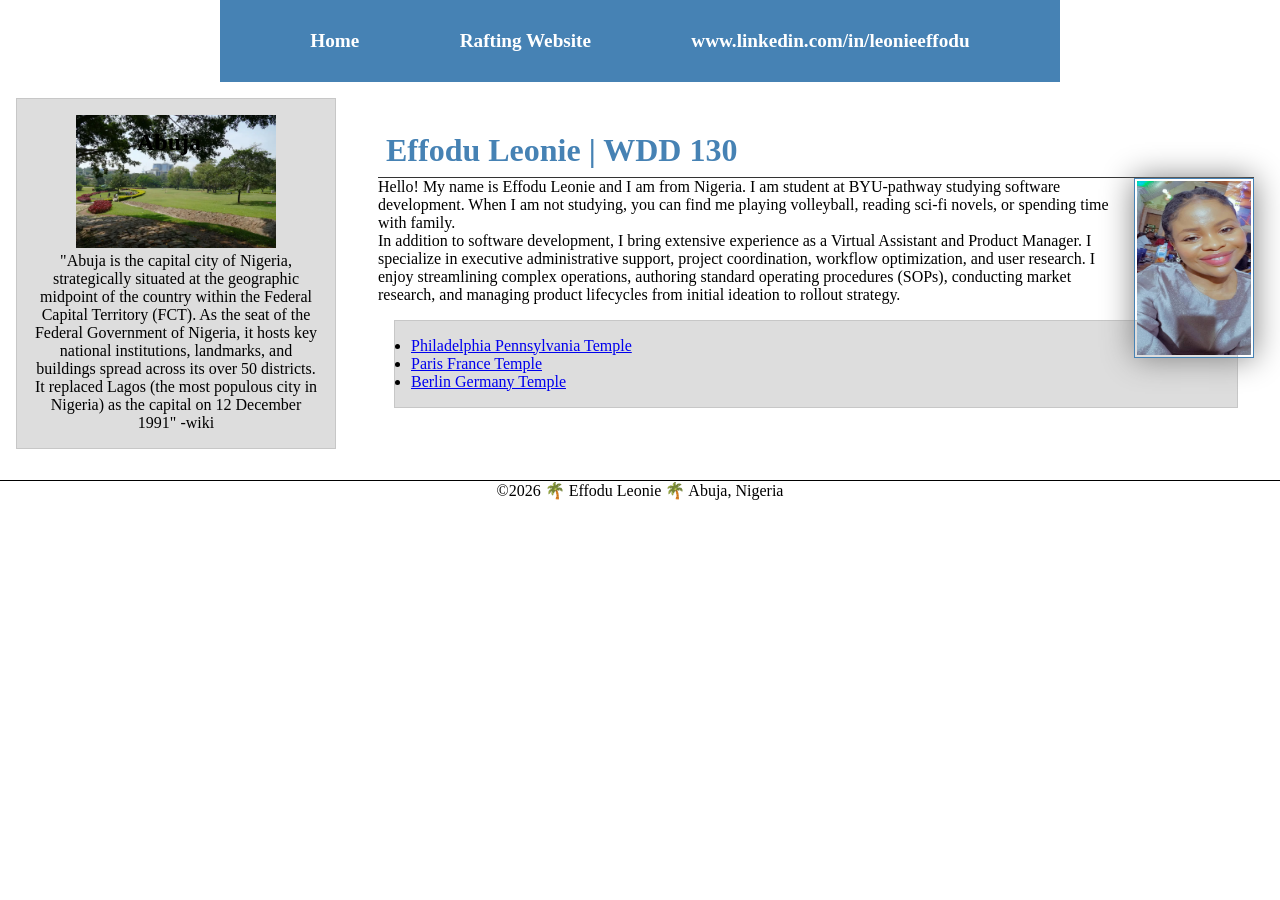
<file: index.html>
<!-- 12 sept 2026 -->
<!DOCTYPE html>
<html lang="en-US">

<head>
    <meta charset="UTF-8">
    <meta name="viewport" content="width=device-width, initial-scale=1.0">
    <title>Effodu Leonie | WDD 130</title>
    <meta name="description" content="Effodu Leonie's BYU-Idaho WDD 130 course home page">
    <meta name="author" content="Effodu Leonie">
    <link rel="stylesheet" href="styles/styles.css">

</head>

<body>
    <header>
        <nav>
            <a href="#">Home</a>
            <a href="wwr/">Rafting Website</a>
            <a href="https://linkedin.com">www.linkedin.com/in/leonieeffodu</a>
        </nav>
    </header>
    <div class="grid">
        <main>
            <h1>Effodu Leonie | WDD 130</h1>
            <img src="images/profile.jpg" alt="Hello, my name is Effodu Leonie" width="200">
            <p>
                Hello! My name is Effodu Leonie and I am from Nigeria. I am student at BYU-pathway
                studying software development. When I am not studying, you can find me playing
                volleyball, reading sci-fi novels, or spending time with family.
            </p>

            <p>
                In addition to software
                development,
                I bring extensive experience as a Virtual Assistant and Product Manager. I
                specialize in
                executive administrative support, project coordination, workflow optimization, and
                user
                research. I enjoy streamlining complex operations, authoring standard operating
                procedures
                (SOPs), conducting market research, and managing product lifecycles from initial
                ideation
                to rollout strategy.

            </p>

            <ul class="box">
                <li><a href="https://www.churchofjesuschrist.org/temples/details/philadelphia-pennsylvania-temple"
                      target="_blank" rel="noopener">Philadelphia Pennsylvania Temple</a></li>
                <li><a href="https://www.churchofjesuschrist.org/temples/details/paris-france-temple"
                      target="_blank" rel="noopener">Paris France Temple</a></li>
                <li><a href="https://www.churchofjesuschrist.org/temples/details/berlin-germany-temple"
                      target="_blank" rel="noopener">Berlin Germany Temple</a></li>
            </ul>
        </main>

        <aside class="box">
            <h2>Abuja</h2>
            <img src="images/abuja_park.webp" alt="Abuja City in Nigeria">
            <p>"Abuja is the capital city of Nigeria, strategically situated at the
                geographic midpoint of the country within the Federal Capital Territory (FCT). As
                the
                seat of the Federal
                Government of Nigeria, it hosts key national institutions, landmarks, and buildings
                spread across its over 50 districts. It replaced Lagos (the most populous city in
                Nigeria) as the capital on 12 December 1991" -wiki
            </p>
        </aside>
    </div>
    <footer>
        <p>©2026 🌴 Effodu Leonie 🌴 Abuja, Nigeria</p>
    </footer>
</body>

</html>
</file>
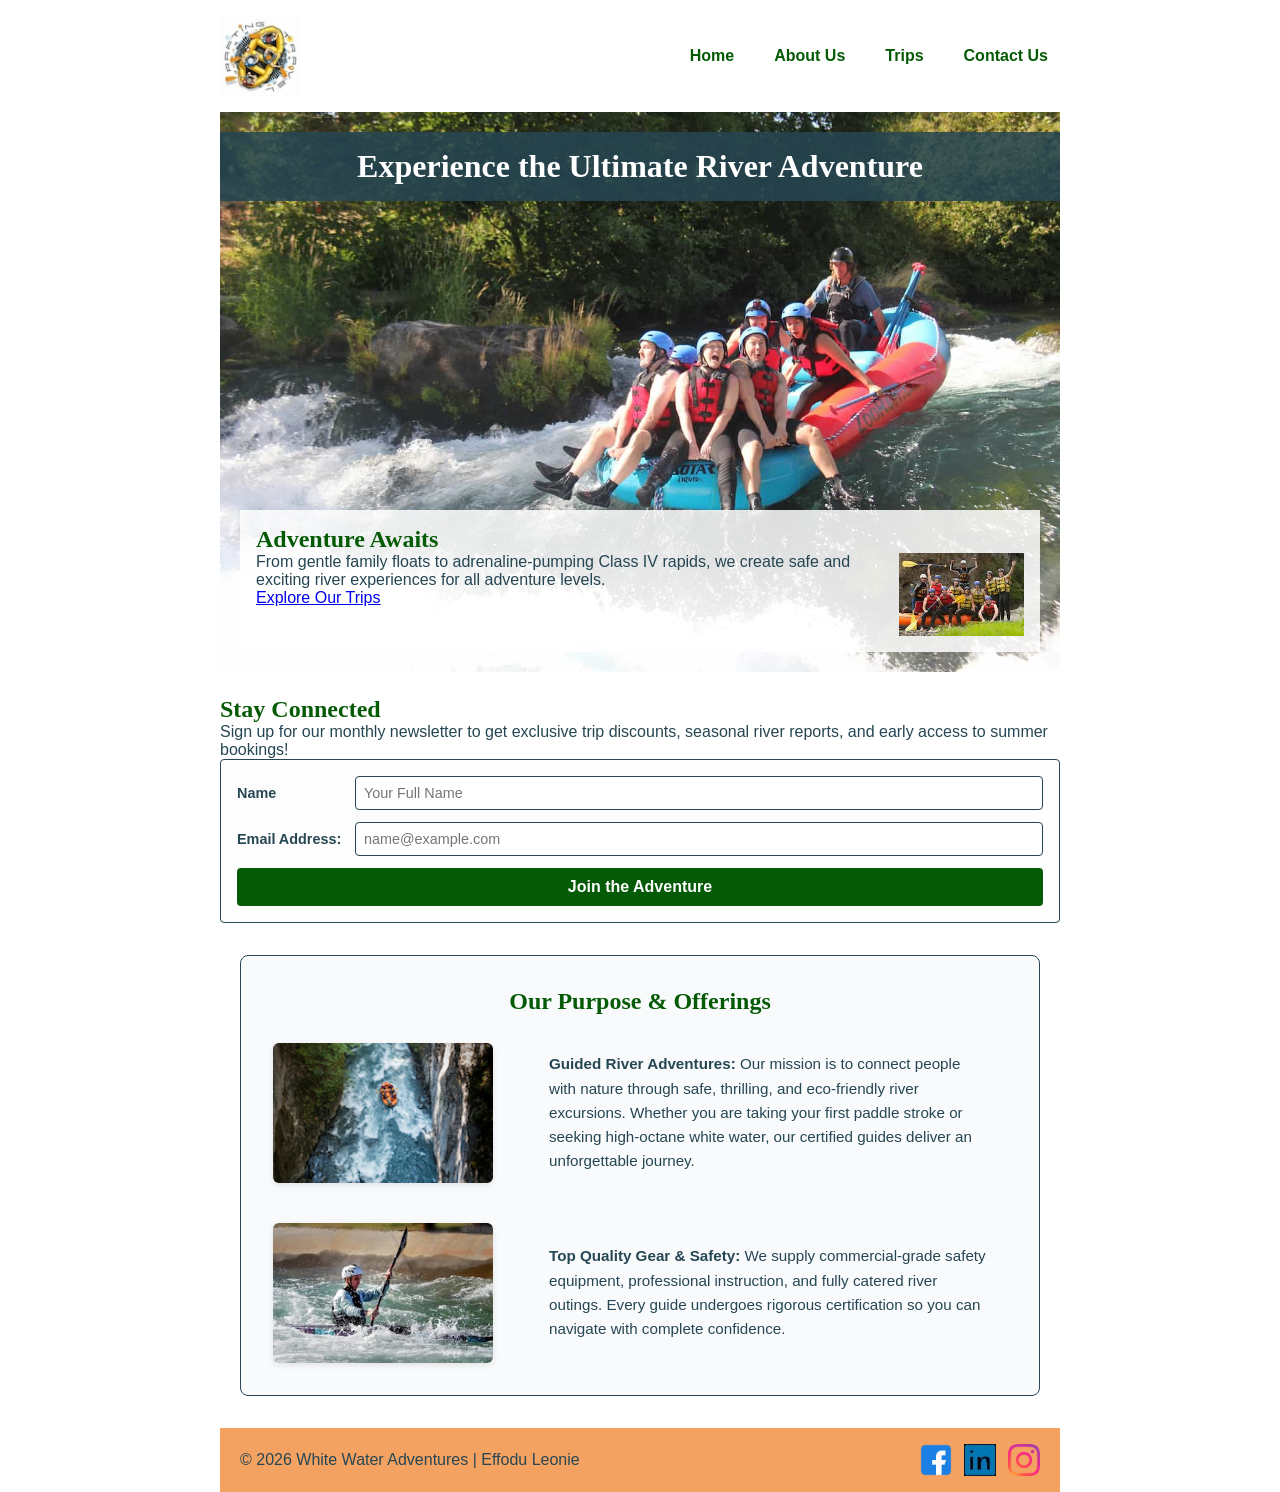
<file: wwr/index.html>
<!DOCTYPE html>
<html lang="en-US">

<head>
    <meta charset="UTF-8">
    <meta name="viewport" content="width=device-width, initial-scale=1.0">
    <title>Home - White Water Rafting</title>
    <meta name="description"
      content="Welcome to Whitewater Rafting Co., your ultimate destination for guided river rafting trips. Discover exciting itineraries, expert guides, and unforgettable outdoor experiences.">
    <meta name="author" content="Effodu Leonie">
    <link rel="stylesheet" href="styles/rafting.css">
</head>

<body>
    <header>
        <img src="images/logo.jpg" alt="Rafting Company Logo">
        <nav>
            <ul>
                <li><a href="index.html" class="active">Home</a></li>
                <li><a href="about.html">About Us</a></li>
                <li><a href="trips.html">Trips</a></li>
                <li><a href="contact.html">Contact Us</a></li>
            </ul>
        </nav>
    </header>

    <main>
        <div class="hero">
            <img src="images/adventure7.jpg" alt="Raft floating down river rapids">
            <h1>Experience the Ultimate River Adventure</h1>
            <article>
                <h2>Adventure Awaits</h2>
                <img src="images/happy_employee.jpg" alt="Smiling raft guide">
                <p>From gentle family floats to adrenaline-pumping Class IV rapids, we create safe
                    and exciting river experiences for all adventure levels.</p>
                <a href="trips.html" class="cta-btn">Explore Our Trips</a>
            </article>
        </div>

        <section class="newsletter">
            <h2>Stay Connected</h2>
            <p>Sign up for our monthly newsletter to get exclusive trip discounts, seasonal river
                reports, and early access to summer bookings!</p>
            <form action="#" method="post" class="contact-form">
                <div class="form-row">
                    <label for="fullname">Name</label>
                    <input type="text" id="fullname" name="fullname" placeholder="Your Full Name"
                      required>
                </div>
                <div class="form-row">
                    <label for="user-email">Email Address:</label>
                    <input type="email" id="user-email" name="user-email"
                      placeholder="name@example.com" required>
                </div>
                <button type="submit" class="submit-btn">Join the Adventure</button>
            </form>
        </section>

        <section class="purpose-section">
            <h2>Our Purpose & Offerings</h2>
            <div class="purpose grid">
                <img src="images/adventure1.jpg" alt="rapids">
                <p><strong>Guided River Adventures:</strong> Our mission is to connect people with
                    nature through safe, thrilling, and eco-friendly river excursions. Whether you
                    are taking your first paddle stroke or seeking high-octane white water, our
                    certified guides deliver an unforgettable journey.</p>

                <img src="images/strongpaddle.jpg" alt="paddle">
                <p><strong>Top Quality Gear & Safety:</strong> We supply commercial-grade safety
                    equipment, professional instruction, and fully catered river outings. Every
                    guide undergoes rigorous certification so you can navigate with complete
                    confidence.</p>
            </div>
        </section>
    </main>

    <footer>
        <p>&copy; 2026 White Water Adventures | Effodu Leonie</p>
        <nav class="socialmedia">
            <a href="http://facebook.com" target="_blank">
                <img src="images/facebook.png" alt="Facebook Icon">
            </a>
            <a href="https://linkedin.com" target="_blank">
                <img src="images/linkedin.jpg" alt="Linkedin Icon">
            </a>
            <a href="https://instagram.com" target="_blank">
                <img src="images/instagram.png" alt="Instagram Icon">
            </a>
        </nav>
    </footer>
</body>

</html>
</file>
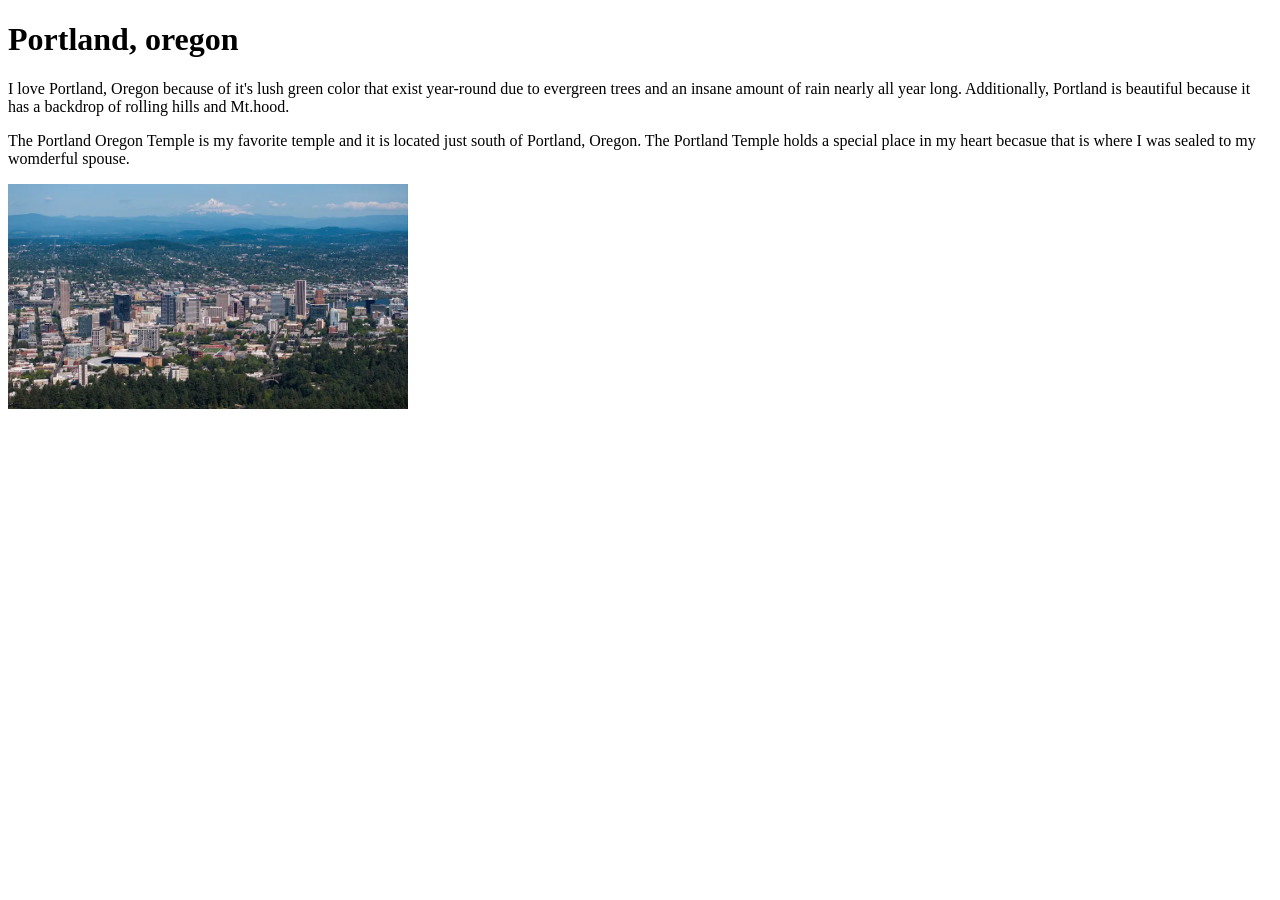
<file: week01/favorite-city.html>
<!DOCTYPE html>
<html lang="en">

<head>
    <meta charset="UTF-8">
    <meta name="viewport" content="width=device-width, initial-scale=1.0">
    <title>WDD 130 | My Favorite City</title>
</head>

<body>
    <h1>
        Portland, oregon

    </h1>
    <p>
        I love Portland, Oregon because of it's lush green color that exist year-round due to
        evergreen trees and an insane amount of rain nearly all year long. Additionally, Portland is
        beautiful because it has a backdrop of rolling hills and Mt.hood.

    </p>
    <p>
        The Portland Oregon Temple is my favorite temple and it is located just south of Portland,
        Oregon. The Portland Temple holds a special place in my heart becasue that is where I was
        sealed to my womderful spouse.

    </p>
    <img src="images/Portland.webp" alt="Portland Oregon" width="400">
</body>

</html>
</file>
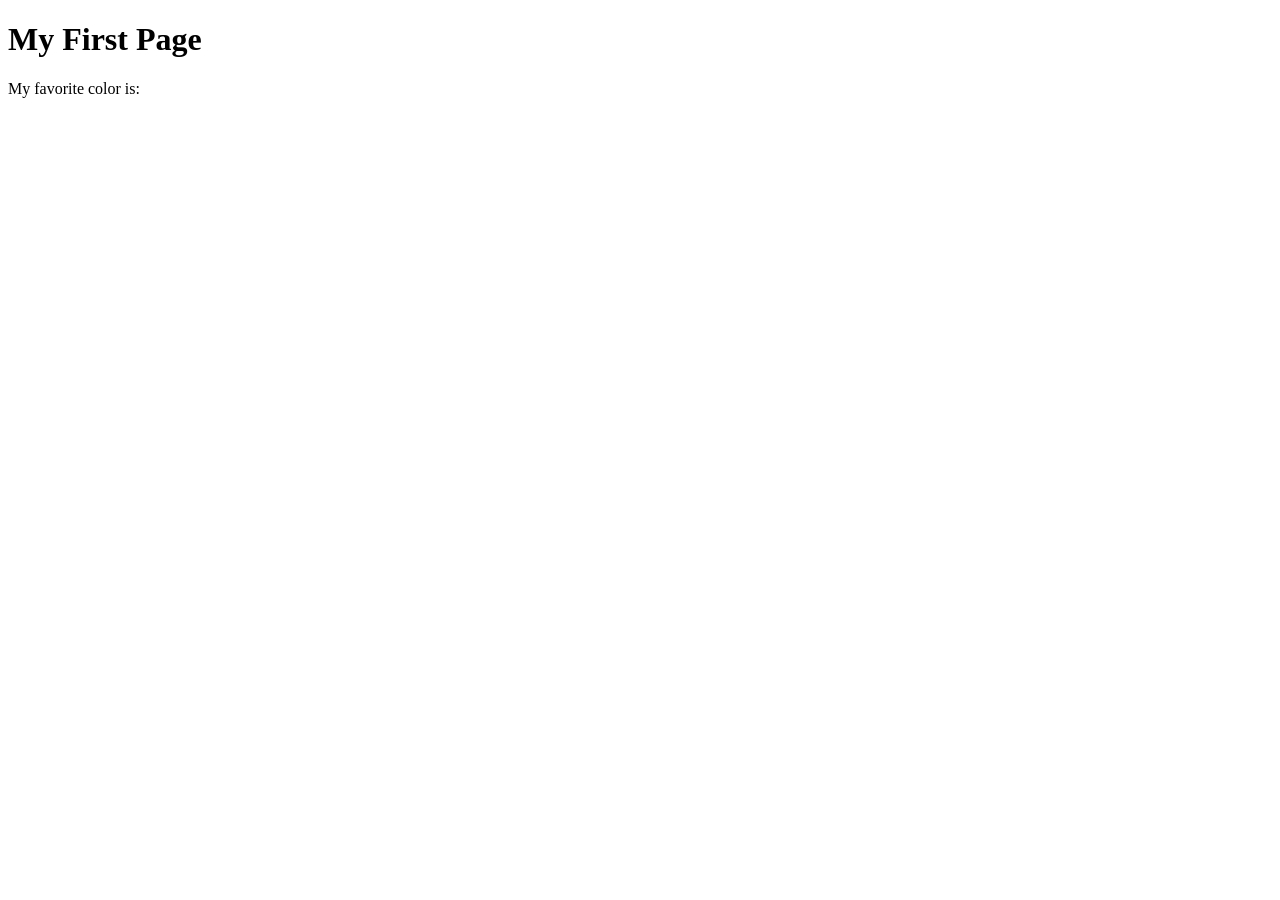
<file: week01/first-page.html>
<!DOCTYPE html>
<html lang="en">
<head>
    <meta charset="UTF-8">
    <meta name="viewport" content="width=device-width, initial-scale=1.0">
    <title>My First Page</title>
</head>
<body>
    <h1>My First Page</h1>
    <p>My favorite color is: </p>
</body>
</html>
</file>
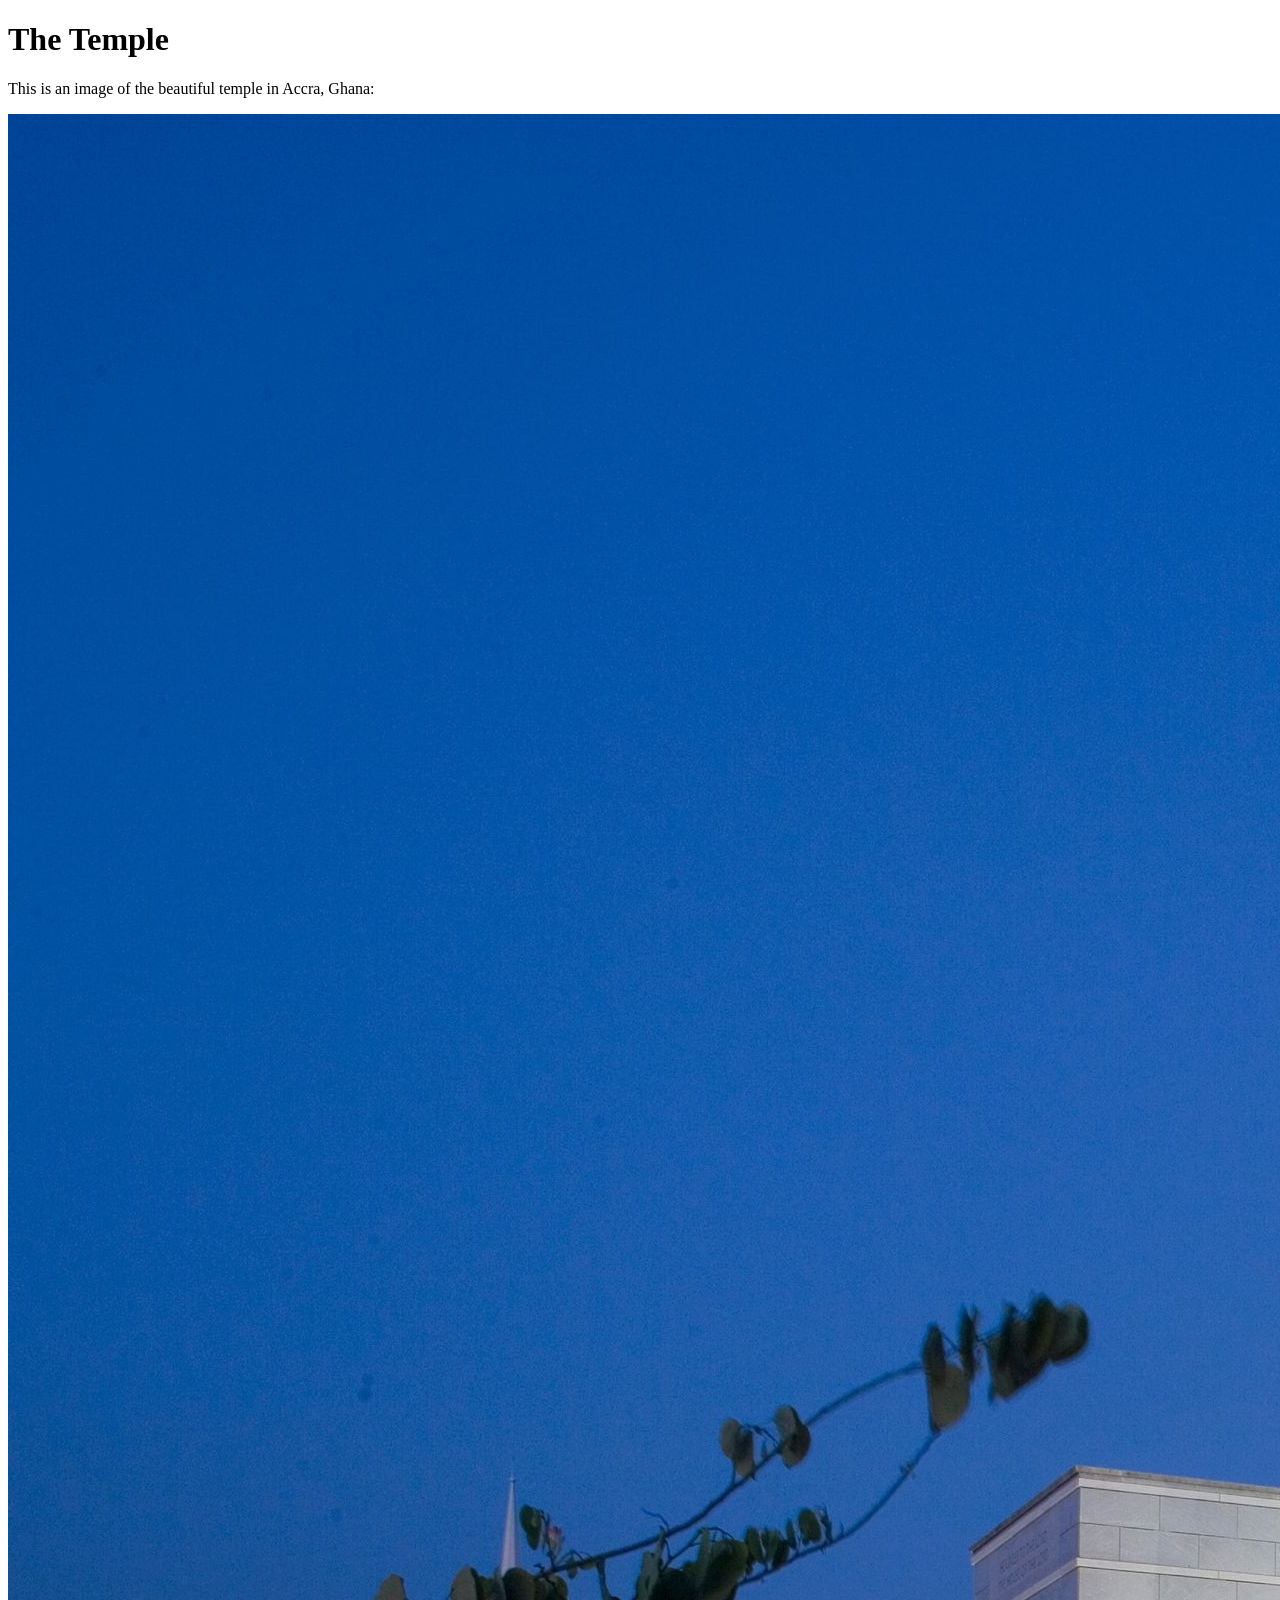
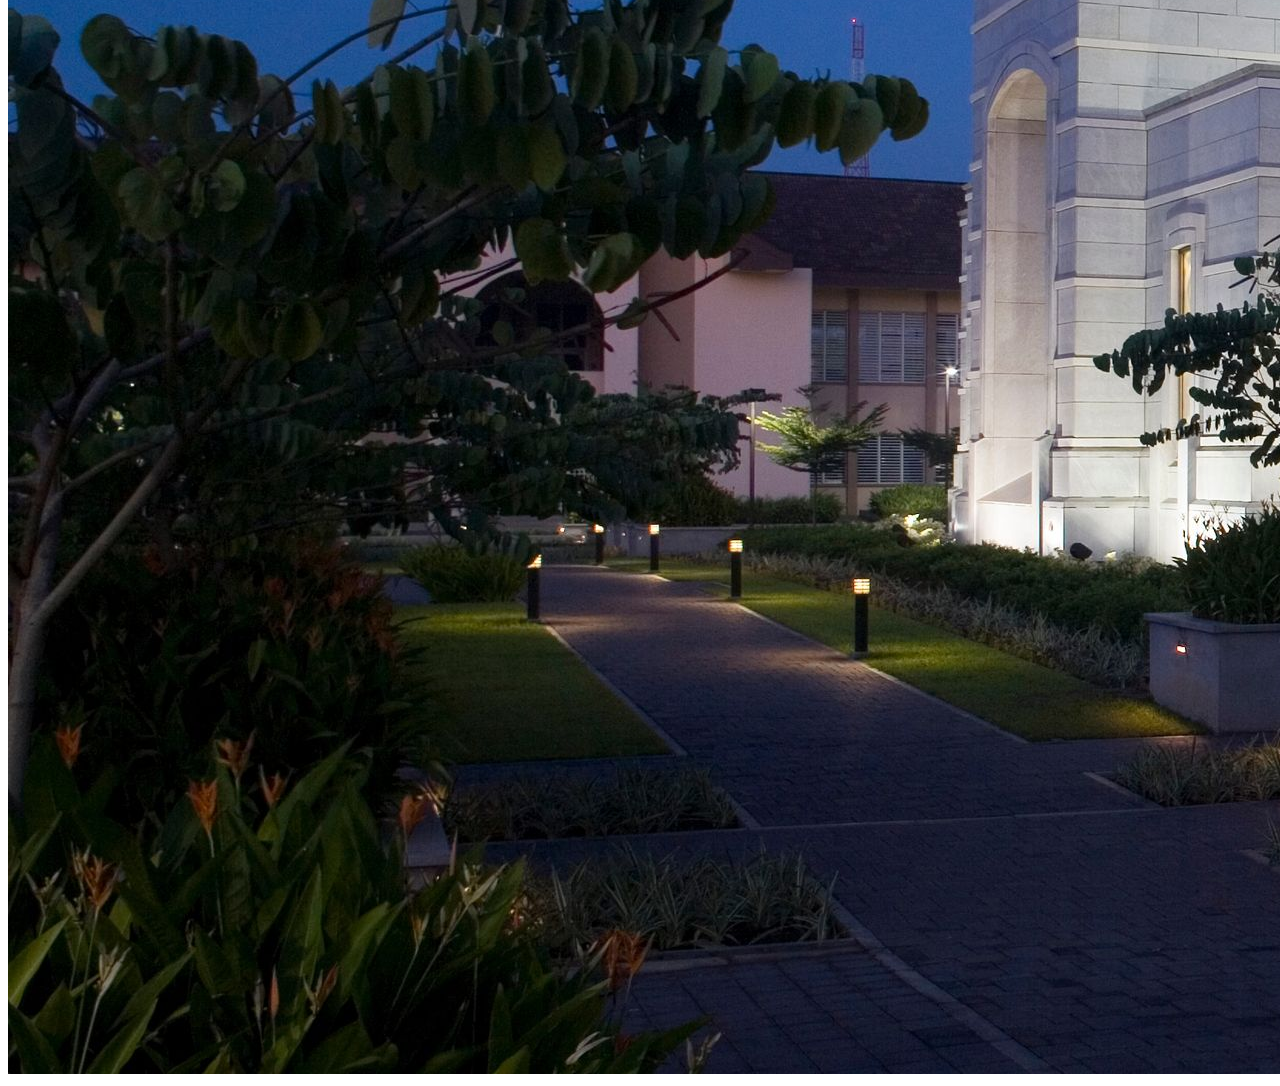
<file: week01/images.html>
<!DOCTYPE html>
<html lang="en">
<head>
    <meta charset="UTF-8">
    <meta name="viewport" content="width=device-width, initial-scale=1.0">
    <title>Temple Image</title>
</head>
<body>
    <h1>The Temple</h1>
    <p>This is an image of the beautiful temple in Accra, Ghana:</p>
    <img src="images/temple-large.jpeg" alt="The Accra Ghana Temple">
    
</body>
</html>
</file>
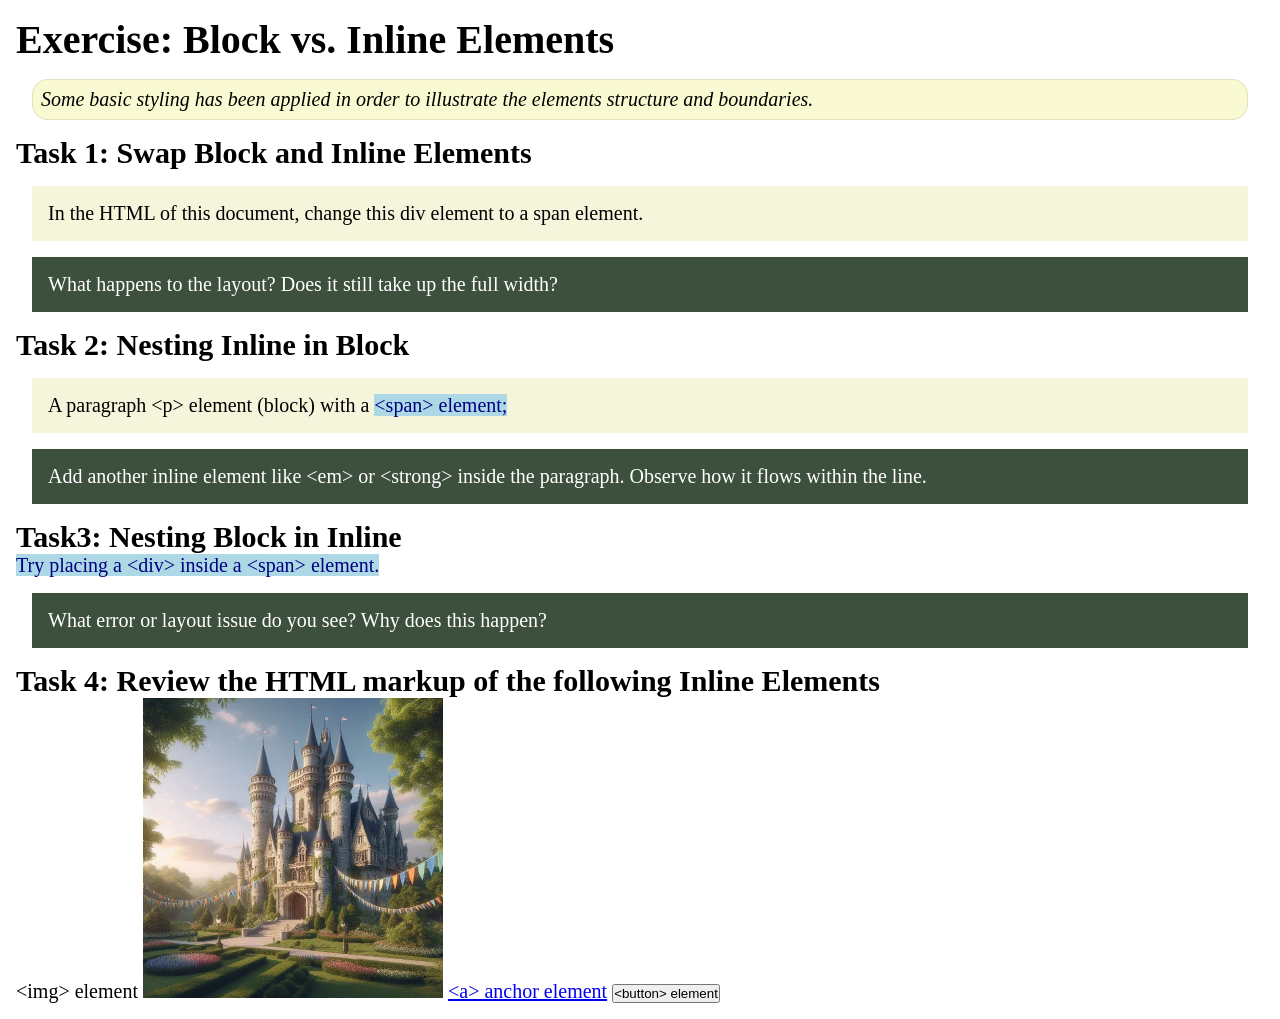
<file: week02/block-vs-inline.html>
<!DOCTYPE html>
<html lang="en">

<head>
    <meta charset="UTF-8">
    <meta name="viewport" content="width=device-width, initial-scale=1.0">
    <title>Exercise: Block vs. Inline Elements</title>
    <link rel="stylesheet" href="styles/block-vs-inline.css">
</head>

<body>
    <main>
        <h1>Exercise: Block vs. Inline Elements</h1>
        <p class="note">Some basic styling has been applied in order to illustrate the elements structure and
            boundaries.</p>

        <h2>Task 1: Swap Block and Inline Elements</h2>
        <div>In the HTML of this document, change this div element to a span element.</div>

        <p class="question">What happens to the layout? Does it still take up the full width?</p>

        <h2>Task 2: Nesting Inline in Block</h2>
        <p>A paragraph &lt;p&gt; element (block) with a <span>&lt;span&gt; element;</span></p>
        <p class="question">Add another inline element like &lt;em&gt; or &lt;strong&gt; inside the paragraph. Observe
            how it flows within the line.</p>

        <h2>Task3: Nesting Block in Inline</h2>
        <span>Try placing a &lt;div&gt; inside a &lt;span&gt; element.</span>
            <p class="question">What error or layout issue do you see? Why does this happen?</p>


            <h2>Task 4: Review the HTML markup of the following Inline Elements</h2>
        &lt;img&gt; element
        <img src="images/castle.webp" alt="placeholder image (images are inline)" width="300" height="300">
        <a href="https://churchofjesuschrist.org">&lt;a&gt; anchor element</a>
        <button type="button">&lt;button&gt; element</button>
    </main>
</body>

</html>
</file>
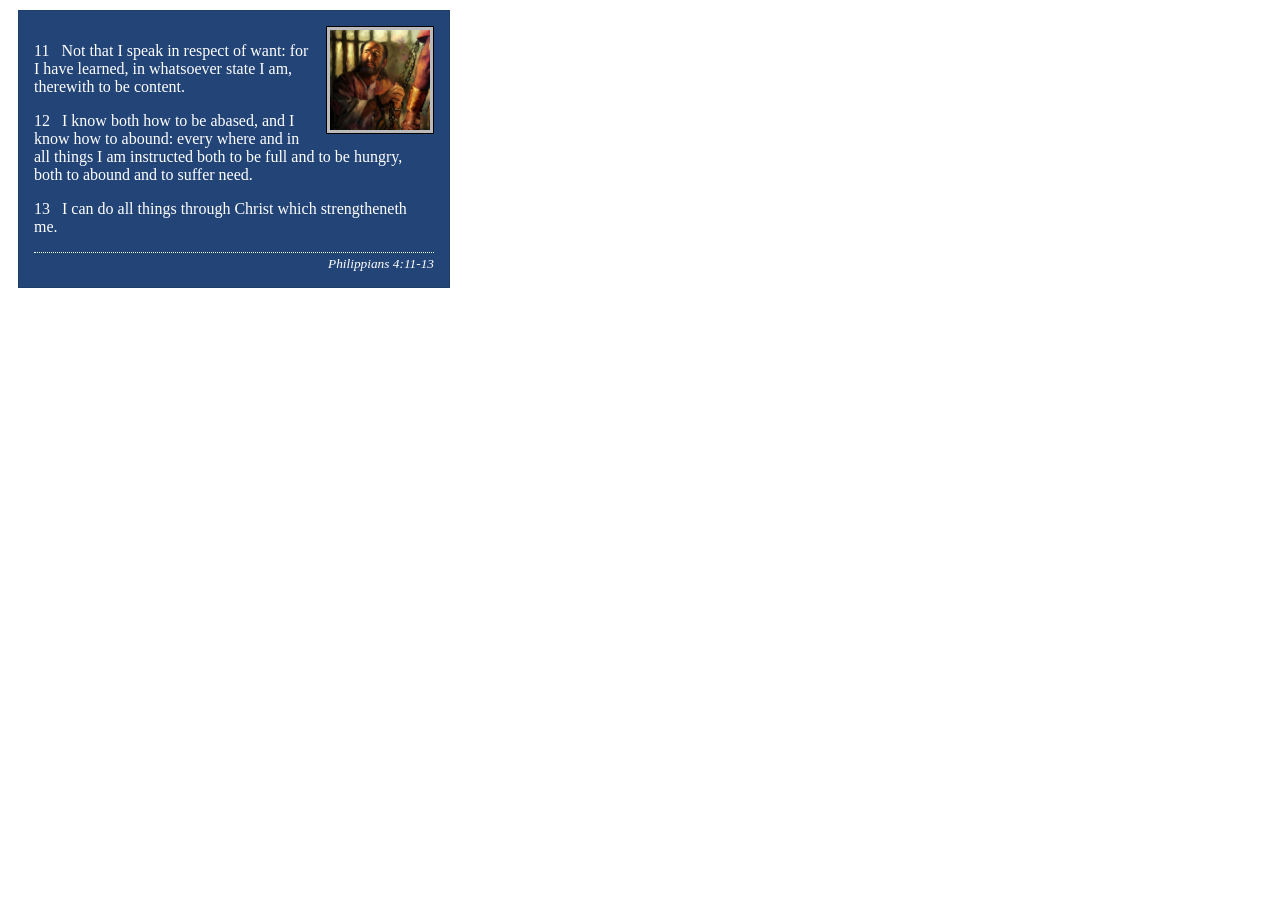
<file: week02/box-model-solution.html>
<!DOCTYPE html>
<html lang="en">
<head>
    <meta charset="UTF-8">
    <meta name="viewport" content="width=device-width, initial-scale=1.0">
    <title>Box Model Activity</title>
    <link rel="stylesheet" href="styles/box-model-solution.css">
</head>
<body>
    <main>
        <div class="callout">
            <img src="images/apostle-paul-imprisoned.webp" alt="Paul the Apostle - Imprisoned in Rome" width="200" height="200">
            <blockquote>
                <p>11 &nbsp; Not that I speak in respect of want: for I have learned, in whatsoever state I am, therewith to be content.</p>
                <p>12 &nbsp; I know both how to be abased, and I know how to abound: every where and in all things I am instructed both to be full and to be hungry, both to abound and to suffer need.</p>
                <p>13 &nbsp; I can do all things through Christ which strengtheneth me.</p>
            </blockquote>
            <cite>Philippians 4:11-13</cite>
        </div>
    </main>
</body>
</html>
</file>
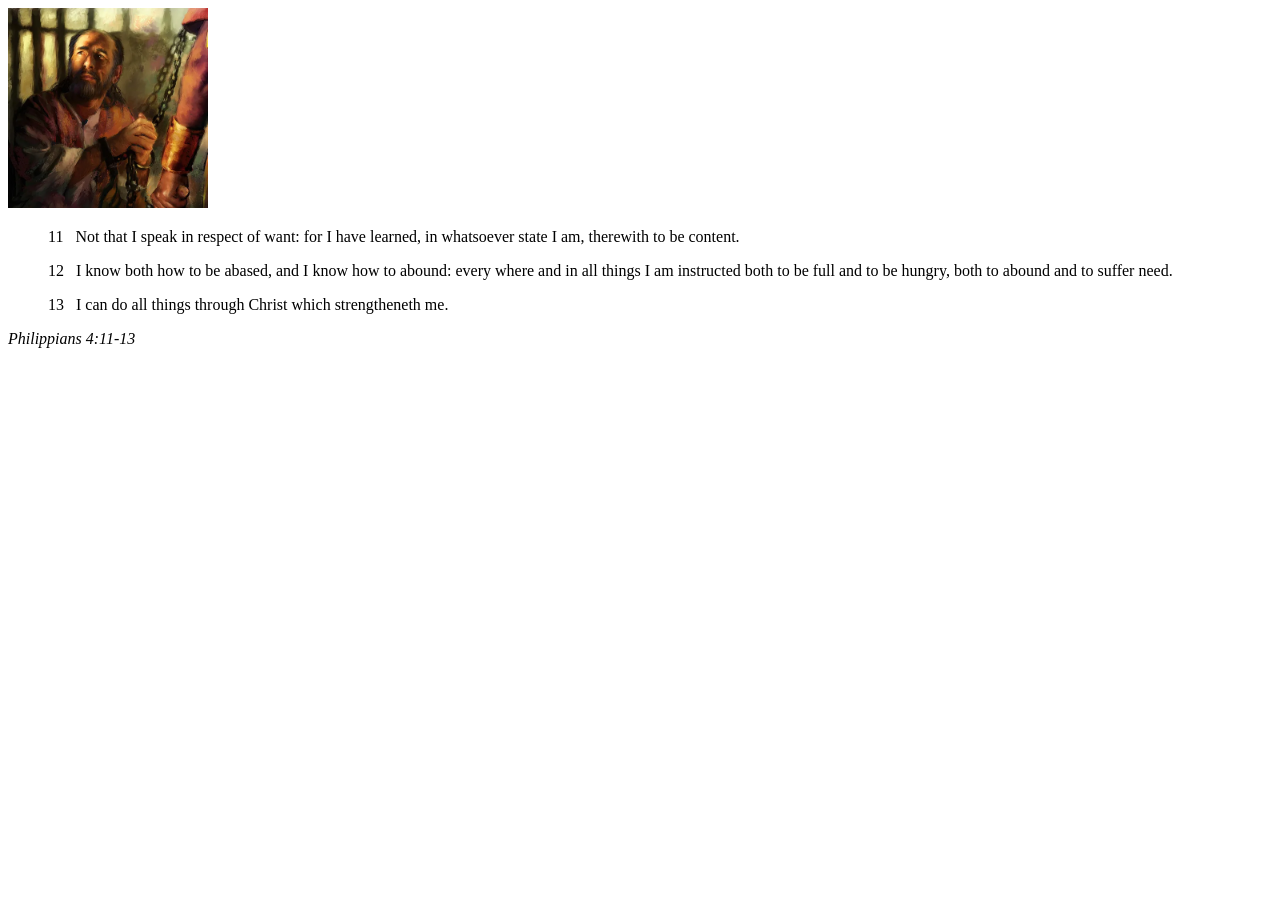
<file: week02/box-model.html>
<!DOCTYPE html>
<html lang="en">
<head>
    <meta charset="UTF-8">
    <meta name="viewport" content="width=device-width, initial-scale=1.0">
    <title>Box Model Activity</title>
</head>
<body>
    <main>
        <div class="callout">
            <img src="images/apostle-paul-imprisoned.webp" alt="Paul the Apostle - Imprisoned in Rome" width="200" height="200">
            <blockquote>
                <p>11 &nbsp; Not that I speak in respect of want: for I have learned, in whatsoever state I am, therewith to be content.</p>
                <p>12 &nbsp; I know both how to be abased, and I know how to abound: every where and in all things I am instructed both to be full and to be hungry, both to abound and to suffer need.</p>
                <p>13 &nbsp; I can do all things through Christ which strengtheneth me.</p>
            </blockquote>
            <cite>Philippians 4:11-13</cite>
        </div>
    </main>
</body>
</html>
</file>
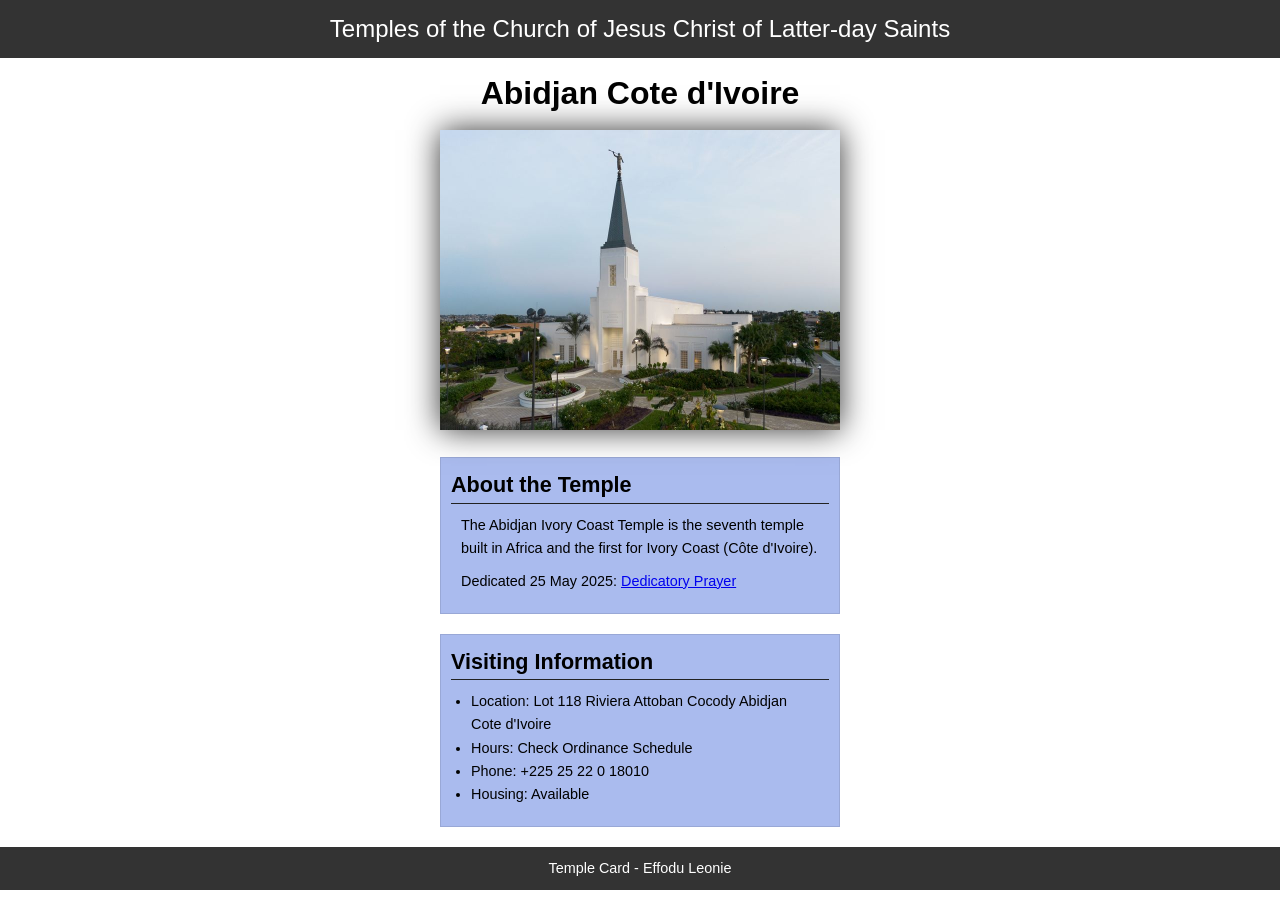
<file: week02/temple.html>
<!DOCTYPE html>
<html lang="en">

<head>
    <meta charset="UTF-8">
    <meta name="viewport" content="width=device-width, initial-scale=1.0">
    <title>Temple Card - Abidjan Cote d'Ivoire</title>
    <link rel="stylesheet" href="styles/temple.css">
</head>

<body>
    <header>
        <p>Temples of the Church of Jesus Christ of Latter-day Saints</p>
    </header>
    <main>
        <h1>Abidjan Cote d'Ivoire</h1>
        <picture>
            <img src="images/abidjan-ivory-coast.jpeg" alt="Abidjan Cote d'Ivoire Temple">
        </picture>
        <section>
            <h2>About the Temple</h2>
            <p>The Abidjan Ivory Coast Temple is the seventh temple built in Africa and the first
                for Ivory Coast (Côte
                d'Ivoire).</p>
            <p>Dedicated 25 May 2025: <a
                  href="https://www.churchofjesuschrist.org/temples/dedicatory-prayer/abidjan-ivory-coast-temple/2025-05-25?lang=eng"
                  target="_blank" rel="noopener noreferrer">Dedicatory Prayer</a></p>
        </section>
        <section>
            <h2>Visiting Information</h2>
            <ul>
                <li>Location: Lot 118 Riviera Attoban Cocody Abidjan Cote d'Ivoire</li>
                <li>Hours: Check Ordinance Schedule</li>
                <li>Phone: +225 25 22 0 18010</li>
                <li>Housing: Available</li>
            </ul>
        </section>
    </main>
    <footer>
        <p>Temple Card - Effodu Leonie</p>
    </footer>
</body>

</html>
</file>
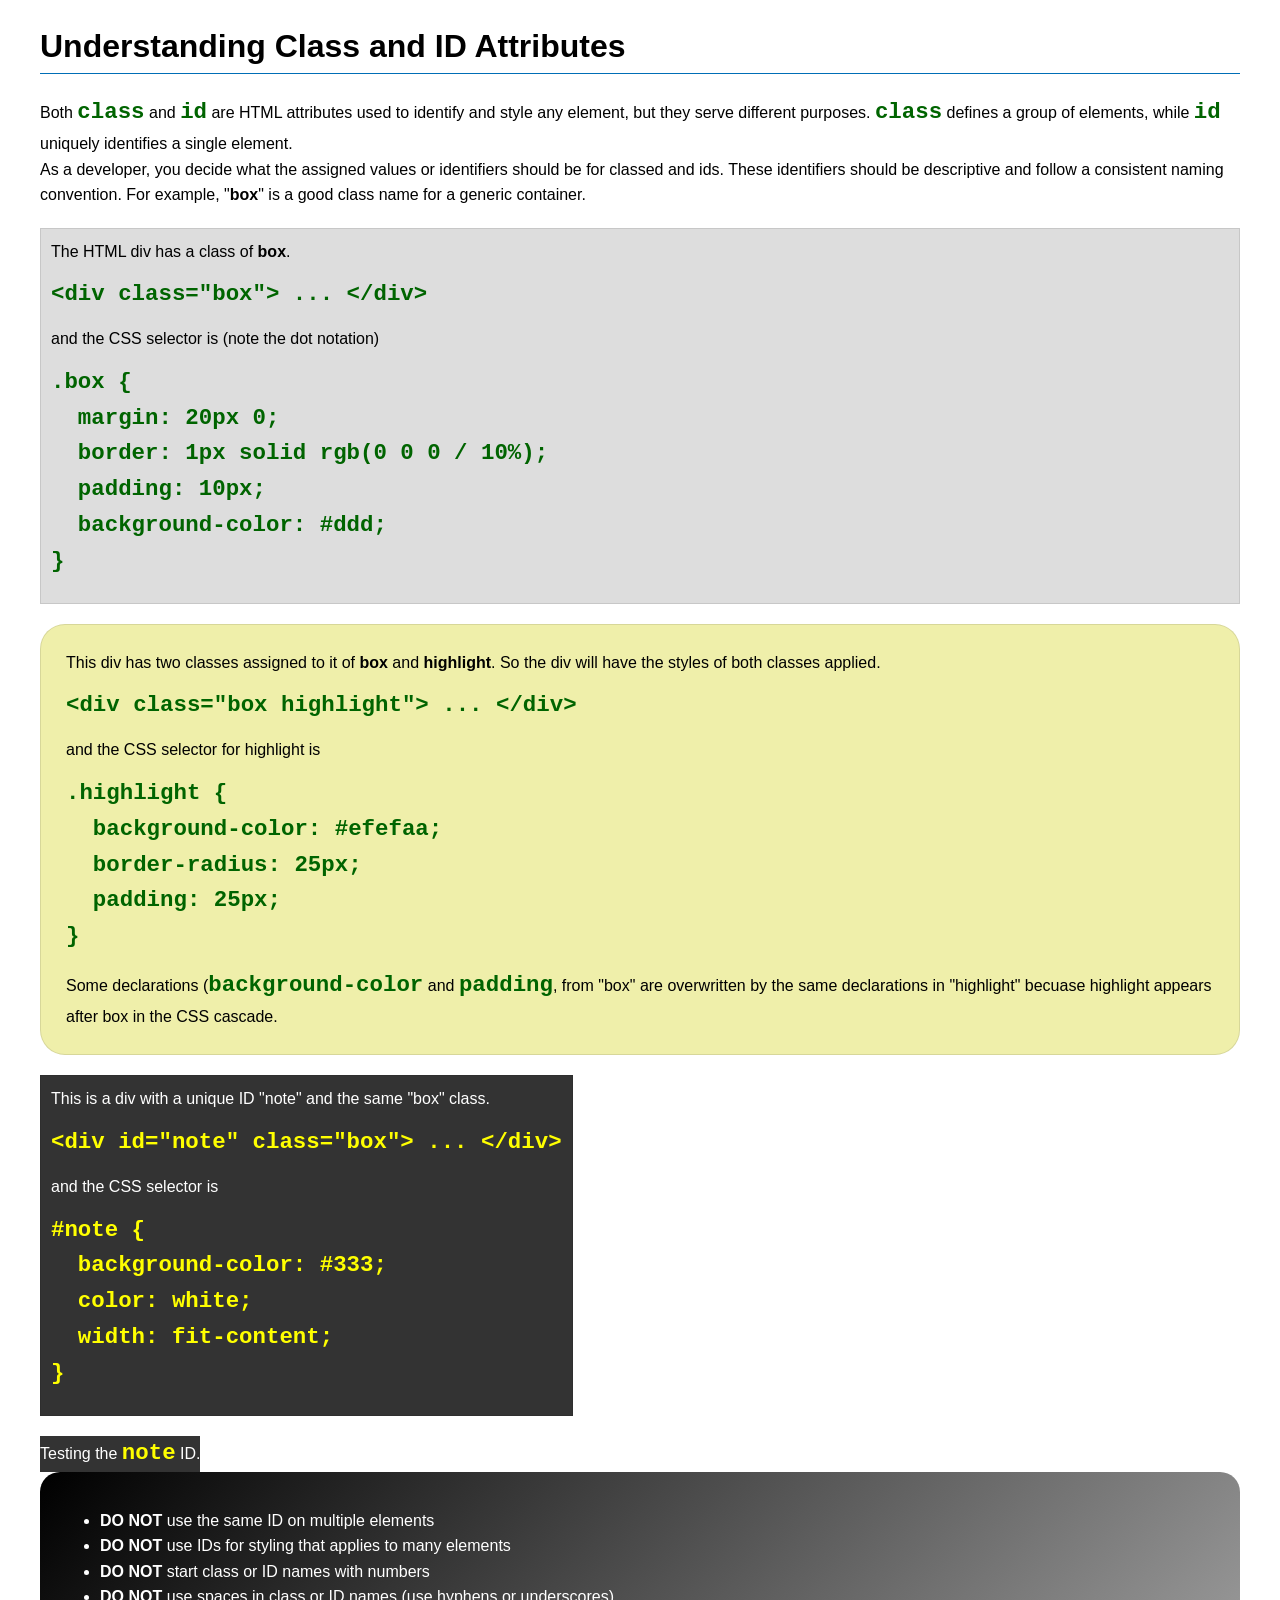
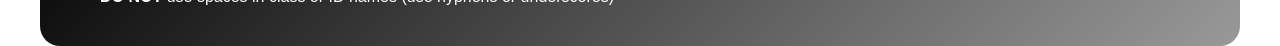
<file: week03/class-and-id.html>
<!DOCTYPE html>
<html lang="en">

<head>
    <meta charset="UTF-8">
    <meta name="viewport" content="width=device-width, initial-scale=1.0">
    <title>Class vs ID Attributes</title>
    <link rel="stylesheet" href="styles/class-and-id.css">
</head>

<body>
    <h1>Understanding Class and ID Attributes</h1>
    <p>Both <code>class</code> and <code>id</code> are HTML attributes used to identify and style any element, but they
        serve different purposes. <code>class</code> defines a group of elements, while <code>id</code> uniquely
        identifies a single element.</p>
    <p>As a developer, you decide what the assigned values or identifiers should be for classed and ids. These
        identifiers should be
        descriptive and follow a consistent naming convention. For example, "<strong>box</strong>" is a good class name
        for a generic container.</p>
    <div class="box">
        <p>The HTML div has a class of <strong>box</strong>.</p>
        <pre><code class="html">&lt;div class="box"&gt; ... &lt;/div&gt;</code></pre>
        and the CSS selector is (note the dot notation)
        <pre><code class="css">.box {
  margin: 20px 0;
  border: 1px solid rgb(0 0 0 / 10%);
  padding: 10px;
  background-color: #ddd; 
}</code></pre>
    </div>

    <div class="box highlight">
        <p>This div has two classes assigned to it of <strong>box</strong> and <strong>highlight</strong>. So the div
            will have the styles of both classes applied.</p>
        <pre><code class="html">&lt;div class="box highlight"&gt; ... &lt;/div&gt;</code></pre>
        and the CSS selector for highlight is
        <pre><code class="css">.highlight {
  background-color: #efefaa;
  border-radius: 25px;
  padding: 25px;
}</code></pre>
<p>Some declarations (<code>background-color</code> and <code>padding</code>, from "box" are overwritten by the same declarations in "highlight" becuase highlight appears after box in the CSS cascade.</p>
    </div>

    <div id="note" class="box">
        <p>This is a div with a unique ID "note" and the same "box" class.</p>
        <pre><code class="html">&lt;div id="note" class="box"&gt; ... &lt;/div&gt;</code></pre>
        and the CSS selector is
        <pre><code class="css">#note {
  background-color: #333;
  color: white;
  width: fit-content;
}</code></pre>
    </div>

    <div id="note">
        <p>Testing the <code>note</code> ID.</p>
    </div>

    <section id="best-practice">
        <ul>
            <li><strong>DO NOT</strong> use the same ID on multiple elements</li>
            <li><strong>DO NOT</strong> use IDs for styling that applies to many elements</li>
            <li><strong>DO NOT</strong> start class or ID names with numbers</li>
            <li><strong>DO NOT</strong> use spaces in class or ID names (use hyphens or underscores)</li>
        </ul>
    </section>




</body>

</html>
</file>
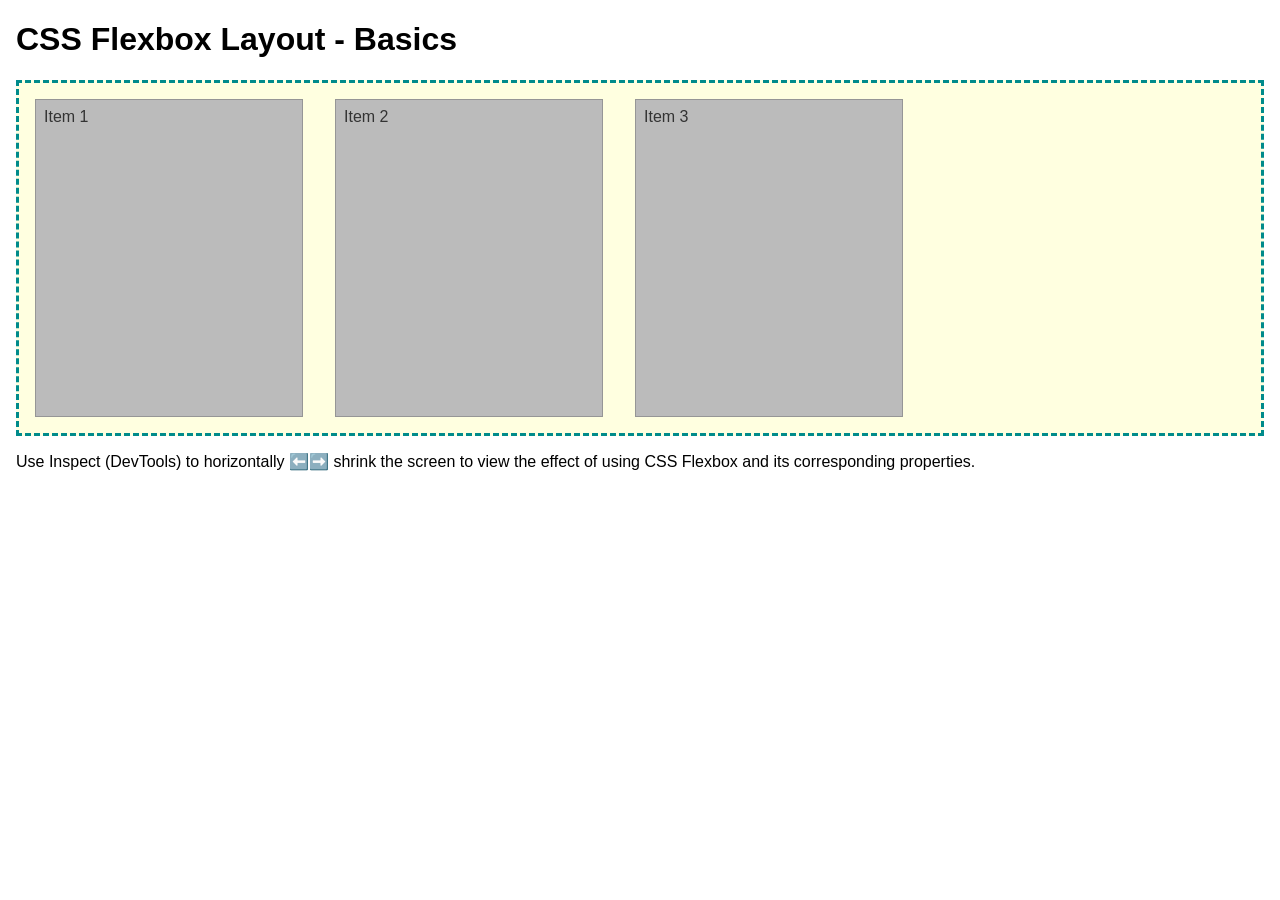
<file: week04/flexbox-layout.html>
<!DOCTYPE html>
<html lang="en">
<head>
    <meta charset="UTF-8">
    <meta name="viewport" content="width=device-width, initial-scale=1.0">
    <title>CSS Flexbox Layout - Basics</title>
    <link rel="stylesheet" href="styles/flexbox.css">
</head>
<body>
    <main>
        <h1>CSS Flexbox Layout - Basics</h1>
        <div class="flex-container">
            <div class="flex-item item1">Item 1</div>
            <div class="flex-item item2">Item 2</div>
            <div class="flex-item item3">Item 3</div>
        </div>
        <p>Use Inspect (DevTools) to horizontally ⬅️➡️ shrink the screen to view the effect of using CSS Flexbox and its corresponding properties.</p>
    </main>
</body>
</html>
</file>
<file: styles/styles.css>
* {
    margin: 0;
    padding: 0;
    box-sizing: border-box;
}

body {
    font-size: 16px;
    font-family: roboto;
}

nav {
    background-color: steelblue;
    padding: 10px;
    display: flex;
    justify-content: space-evenly;
    align-items: center;
}

nav a {
    color: white;
    padding: 20px;
    display: block;
    text-decoration: none;
    font-size: 1.2rem;
    font-weight: 700;
    color: #fff
        /* shorthand for white */
    ;
}

h1 {
    color: steelblue;
    padding: .5rem;
    border-bottom: 1px solid #333;
}

.grid {
    display: grid;
    align-items: center;
}

main {
    padding: 10px;
    grid-column: 2/3;
    margin: 1rem;
}

main img {
    width: 120px;
    height: 180px;
    border: 1px solid steelblue;
    padding: 2px;
    box-shadow: 0 0 30px gray;
    float: right;
    margin: 0 0 1rem 1rem;
}

p {
    padding: 0;
}

aside {
    width: 20rem;
    text-align: center;
    position: relative;
    grid-column: 1/2;
    grid-row: 1/2;
}

aside img {
    width: 200px;
    height: auto;
}

aside h2 {
    position: absolute;
    top: 30px;
    left: 120px;
}

footer {
    margin-top: 15px;
    border-top: 1px solid #000;
    text-align: center;
}

/* class selector */
.box {
    margin: 1rem;
    border: 1px solid rgba(0, 0, 0, .1);
    padding: 1rem;
    background-color: #ddd;
    color: #000;
}

header,
.grid footer {
    max-width: 840px;
    margin: auto;

}
</file>
<file: wwr/styles/rafting.css>
:root {
    --primary-color: #055a05;

    --secondary-color: #f4a261;

    --accent1-color: #264653;

    --accent2-color: #e9c46a;

    --heading-font: "Times New Roman", "Georgia", serif;
    --body-font: arial, helvetica, sans-serif;
}

* {
    margin: 0;
    padding: 0;
    box-sizing: border-box;
}

body {
    font-family: var(--body-font);
    color: var(--accent1-color);
}

header,
main,
footer {
    width: 840px;
    margin: 0 auto;
}

h1,
h2 {
    font-family: var(--heading-font);
    color: var(--primary-color);
}

header {
    display: grid;
    grid-template-columns: auto 1fr;
    align-items: center;
    padding: 16px 0;
}

header img {
    width: 80px;
    height: auto;
}

header nav ul {
    display: flex;
    justify-content: flex-end;
    gap: 16px;
    list-style-type: none;
    margin: 0;
    padding: 0;
}

header nav a {
    text-decoration: none;
    color: var(--primary-color);
    font-weight: bold;
    padding: 8px 12px;
    display: inline-block;
}

header nav a:hover {
    background-color: var(--accent2-color);
    border-radius: 4px;
}

.hero {
    position: relative;
    margin-bottom: 24px;
}

.hero img {
    display: block;
    width: 100%;
    height: auto;
}

.hero h1 {
    position: absolute;
    top: 20px;
    width: 100%;
    padding: 16px;
    text-align: center;
    background-color: rgba(38, 70, 83, 0.85);
    color: #ffffff;
}

.hero article {
    position: absolute;
    bottom: 20px;
    left: 20px;
    right: 20px;
    background-color: rgba(255, 255, 255, 0.85);
    padding: 16px;
}

.hero article img {
    float: right;
    width: 125px;
    height: auto;
    margin-left: 12px;
}

.history {
    margin: 24px 0;
    text-align: center;
}

.history h2 {
    margin-bottom: 16px;
}

.history-content {
    display: grid;
    grid-template-columns: 1fr auto 1fr;
    gap: 20px;
    align-items: center;
}

.history-content img {
    width: 200px;
    height: auto;
    border-radius: 4px;
}

.history-content p {
    margin: 0;
    padding: 0;
    text-align: left;
}

.adventures {
    margin: 24px 0;
}

.adventures h2 {
    margin-bottom: 16px;
}

.gallery {
    display: flex;
    justify-content: space-between;
    gap: 12px;
}

.gallery figure {
    flex: 1;
    margin: 0;
}

.gallery img {
    width: 100%;
    height: 110pt;
    display: block;
    border-radius: 4px;
}

.gallery figcaption {
    font-size: 0.85rem;
    font-weight: bold;
    margin-top: 8px;
    color: var(--accent1-color);
}

footer {
    background-color: var(--secondary-color);
    display: flex;
    justify-content: space-between;
    align-items: center;
    padding: 16px 20px;
}

footer p {
    margin: 0;
    padding: 0;
    color: var(--accent1-color);
}

.socialmedia {
    display: flex;
    gap: 12px;
    margin: 0;
    padding: 0;
}

.socialmedia img {
    width: 32px;
    height: 32px;
    display: block;
}

.company-header {
    text-align: center;
    margin: 24px 0;
}

.company-header address {
    font-style: normal;
    line-height: 1.6;
    margin-top: 8px;
}

.company-header address a {
    color: var(--primary-color);
    text-decoration: none;
    font-weight: bold;
}

.company-header address a:hover {
    text-decoration: underline;
}

.contact-main-grid {
    display: grid;
    grid-template-columns: 1fr 1fr;
    gap: 24px;
    margin-bottom: 32px;
    align-items: start;
}

.map-container iframe {
    width: 100%;
    height: 100%;
    min-height: 380px;
    border: 1px solid var(--accent1-color);
    border-radius: 4px;
}

.contact-form {
    display: flex;
    flex-direction: column;
    gap: 12px;
    background-color: #fdfdfd;
    padding: 16px;
    border: 1px solid var(--accent1-color);
    border-radius: 4px;
}

.form-row {
    display: grid;
    grid-template-columns: 110px 1fr;
    align-items: center;
    gap: 8px;
}

.form-row label,
.form-row .label-title {
    font-weight: bold;
    font-size: 0.9rem;
    color: var(--accent1-color);
}

.form-row input[type="text"],
.form-row input[type="email"],
.form-row textarea {
    width: 100%;
    padding: 8px;
    border: 1px solid var(--accent1-color);
    border-radius: 4px;
    font-family: var(--body-font);
    font-size: 0.9rem;
}

.form-row input:focus,
.form-row textarea:focus {
    outline: 2px solid var(--primary-color);
}

.radio-row {
    align-items: flex-start;
}

.radio-options {
    display: flex;
    flex-direction: column;
    gap: 4px;
}

.radio-options label {
    font-weight: normal;
    cursor: pointer;
}

.checkbox-row {
    grid-template-columns: 1fr;
}

.checkbox-row label {
    font-weight: normal;
    cursor: pointer;
    display: flex;
    align-items: center;
    gap: 8px;
}

.submit-btn {
    grid-column: 1 / -1;
    padding: 10px;
    background-color: var(--primary-color);
    color: #ffffff;
    border: none;
    border-radius: 4px;
    font-size: 1rem;
    font-weight: bold;
    cursor: pointer;
    transition: background-color 0.2s ease;
}

.submit-btn:hover {
    background-color: var(--accent1-color);
}

.submit-btn:focus {
    outline: 2px solid var(--accent2-color);
}

.team-container {
    margin-bottom: 32px;
    padding: 20px;
    border: 1px solid var(--accent1-color);
    border-radius: 4px;
    text-align: center;
    background-color: #ffffff;
}

.team-container h2 {
    margin-bottom: 20px;
}

.employee-grid {
    display: grid;
    grid-template-columns: repeat(3, 1fr);
    gap: 16px;
}

.employee-grid figure {
    margin: 0;
    padding: 12px;
    border: 1px solid var(--secondary-color);
    border-radius: 4px;
    background-color: #fcfcfc;
}

.employee-grid img {
    width: 100%;
    height: 220px;
    object-fit: cover;
    object-position: top;
    border-radius: 4px;
}

.employee-grid figcaption {
    margin-top: 8px;
}

.employee-grid figcaption h3 {
    font-size: 0.95rem;
    color: var(--accent1-color);
    margin-bottom: 4px;
}

.employee-grid figcaption p {
    font-size: 0.85rem;
    color: var(--primary-color);
    font-weight: bold;
}

.cta-banner {
    background-color: var(--secondary-color);
    text-align: center;
    padding: 24px;
    margin: 24px 0;
    border-radius: 4px;
}

.cta-banner h2 {
    color: var(--accent1-color);
    margin-bottom: 8px;
}

.cta-banner p {
    margin-bottom: 16px;
}

.cta-button {
    display: inline-block;
    padding: 10px 20px;
    background-color: var(--primary-color);
    color: #ffffff;
    text-decoration: none;
    font-weight: bold;
    border-radius: 4px;
    transition: background-color 0.2s ease;
}

.cta-button:hover {
    background-color: var(--accent1-color);
}

.newsletter-section {
    background-color: #f8fafc;
    border: 1px solid var(--accent1-color);
    padding: 24px;
    border-radius: 4px;
    margin: 24px 0;
    text-align: center;
}

.newsletter-form {
    display: flex;
    justify-content: center;
    align-items: flex-end;
    gap: 16px;
    margin-top: 16px;
    flex-wrap: wrap;
}

.trips-grid {
    display: grid;
    grid-template-columns: repeat(3, 1fr);
    gap: 16px;
    margin: 24px 0;
}

.trip-card {
    border: 1px solid var(--secondary-color);
    border-radius: 4px;
    padding: 12px;
    background-color: #ffffff;
    display: flex;
    flex-direction: column;
}

.trip-card img {
    width: 100%;
    height: 160px;
    object-fit: cover;
    object-position: center;
    border-radius: 4px;
    margin-bottom: 8px;
}

.trip-card h2 {
    font-size: 1.1rem;
    margin-bottom: 6px;
}

.trip-card p {
    font-size: 0.9rem;
    line-height: 1.4;
    margin-bottom: 8px;
}

.table-container {
    margin: 32px 0;
    text-align: center;
}

.table-container h2 {
    margin-bottom: 16px;
}

.trips-table {
    width: 100%;
    border-collapse: collapse;
    margin: 0 auto;
}

.trips-table th,
.trips-table td {
    padding: 12px;
    border: 1px solid var(--accent1-color);
    text-align: center;
}

.trips-table th {
    background-color: var(--primary-color);
    color: #ffffff;
    font-weight: bold;
}

.trips-table tbody tr:nth-child(even) {
    background-color: #f1f5f9;
}

.purpose.grid p {
    padding: 0 16px;
    line-height: 1.6;

}

.purpose-section {
    background-color: #f8fafc;
    border: 1px solid var(--accent1-color);
    border-radius: 8px;
    padding: 32px;
    margin: 32px auto;
    max-width: 800px;
}

.purpose-section h2 {
    text-align: center;
    margin-bottom: 28px;
}

.purpose.grid {
    display: grid;
    grid-template-columns: 220px 1fr;
    gap: 40px;
    align-items: center;
    margin-bottom: 24px;
}

.purpose.grid:last-child {
    margin-bottom: 0;
}

.purpose.grid img {
    width: 220px;
    height: 140px;
    object-fit: cover;

    border-radius: 6px;
    box-shadow: 0 2px 6px rgba(0, 0, 0, 0.1);
}

.purpose.grid p {
    line-height: 1.6;
    font-size: 0.95rem;
}
</file>
<file: week02/styles/block-vs-inline.css>
* {
    margin: 0;
    padding: 0;
}

body {
    font-size: 20px;
    margin: 1rem;
}

p,
div {
    background-color: beige;
    margin: 1rem;
    padding: 1rem;
}

span {
    color: navy;
    background-color: lightblue;
}

code {
    margin: 0;
    padding: 0;
    color: green;
    font-size: 1.2rem;
}

.note {
    font-style: italic;
    background-color: lightgoldenrodyellow;
    border-radius: 1rem;
    border: 1px solid rgb(0 0 0 / 10%);
    margin: 1rem;
    padding: .5rem;
}

.question {
    background-color: #3d503d;
    color: #fff;
}
</file>
<file: week02/styles/box-model-solution.css>
.callout {
    max-width: 400px;
    margin: 10px;
    border: 1px solid rgba(0, 0, 0, .1);
    padding: 15px;
    background-color: #247;
    color: #fff;
}

.callout img {
    float: right;
    margin: 0 0 10px 15px;
    border: 1px solid #000;
    padding: 3px;
    background-color: #bbb;
    width: 100px;
    height: auto;

}

blockquote {
    margin: 0;
}

cite {
    display: block;
    border-top: 1px dotted #fff;
    padding-top: 3px;
    text-align: right;
    font-size: smaller;
}
</file>
<file: week02/styles/temple.css>
* {
    margin: 0;
    padding: 0;
}

body {
    font-family: Arial, sans-serif;
    line-height: 1.6;
}

header,
footer {
    background-color: #333;
    color: #fff;
    padding: 10px;
    text-align: center;
    font-size: 1.5rem;
}

main {
    width: 400px;
    margin: 0 auto;
}

h1 {
    margin: 10px;
    text-align: center;
}

h2 {
    border-bottom: 1px solid #222;
}

img {
    width: 100%;
    height: auto;
    box-shadow: 0 0 30px #333;
}

section {
    margin: 20px 0;
    border: 1px solid rgb(0 0 0 / 10%);
    padding: 10px;
    background-color: #abe;
    font-size: .9rem;
}

section p {
    margin: 10px;
}

ul {
    margin: 10px 20px;
}

footer {
    font-size: .9rem;
}
</file>
<file: week03/styles/class-and-id.css>
body {
    font-family: Arial, sans-serif;
    line-height: 1.6;
    margin: 0;
    padding: 0 40px;
}

h1 {
    border-bottom: 1px solid rgb(0 110 182);
    padding-bottom: 0;
}



p {
    margin: 0;
}

code {
    color: darkgreen;
    font-weight: 700;
    font-size: 1.4rem;
}

/* Class examples - can be reused */

.box {
    margin: 20px 0;
    border: 1px solid rgb(0 0 0 / 10%);
    padding: 10px;
    background-color: #ddd; /* this is shorthand for #dddddd */
}

.highlight {
    background-color: #efefaa;
    border-radius: 25px;
    padding: 25px;
}

/* ID examples - should be unique */

#note {
    background-color: #333;
    color: white;
    width: fit-content;
}

#note code {
    color: yellow;
}

#best-practice {
    background: linear-gradient(135deg, #000 0%, #999 100%);
    color: white;
    border-radius: 20px;
    padding: 20px
}
</file>
<file: week04/styles/flexbox.css>
body {
    font-family: Helvetica, Arial, sans-serif;
    margin: 1rem;
}

.flex-container {
    border: 3px dashed darkcyan;
    background-color: lightyellow;
    display: flex;
    flex-wrap: wrap;
}

.flex-item {
    width: 250px;
    margin: 1rem;
    border: 1px solid rgb(0 0 0 / 20%);
    padding: 0.5rem;
    background-color: #bbb;
    color: #333;
}

.item1 {
    min-height: 100px;
}

.item2 {
    min-height: 200px;
}

.item3 {
    min-height: 300px;
}
</file>
